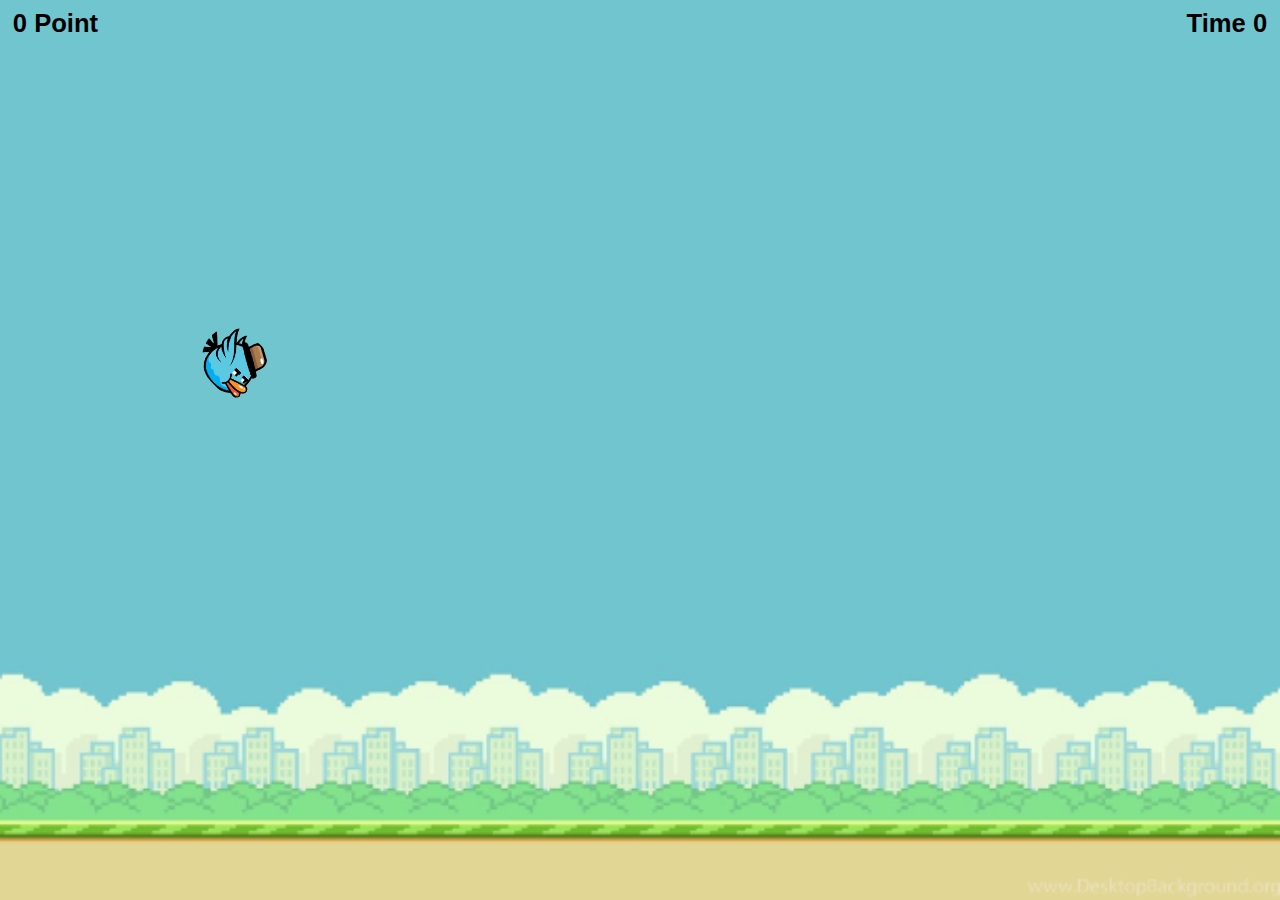
<file: Flappy Bird/index.html>
<!DOCTYPE html>
<html lang="en">
<head>
    <meta charset="UTF-8">
    <meta name="viewport" content="width=device-width, initial-scale=1.0">
    <link rel="stylesheet" href="style/style.css">
    <title>Flappy Bird</title>
</head>
<body>
    <div class="game">
        <div class="bird"></div>
        <div class="pipe top"></div>
        <div class="pipe bottom"></div>
        <div class="pipe top"></div>
        <div class="pipe bottom"></div>
        <div class="pipe top"></div>
        <div class="pipe bottom"></div>
        <div class="point">0 Point</div>
        <div class="time">Time 0</div>
        <h2 class="gameOver">Game Over</h2>
        <div class="boxReload">
            <button class="realod"><span>Again</span></button>
        </div>
        <div class="totalPointsBox">
            <h3 class="endPoint">Record 0</h3>
            <h3 class="endTime">Time 0</h3>
        </div>
    </div>
    <script src="js/main.js"></script>
</body>
</html>
</file>
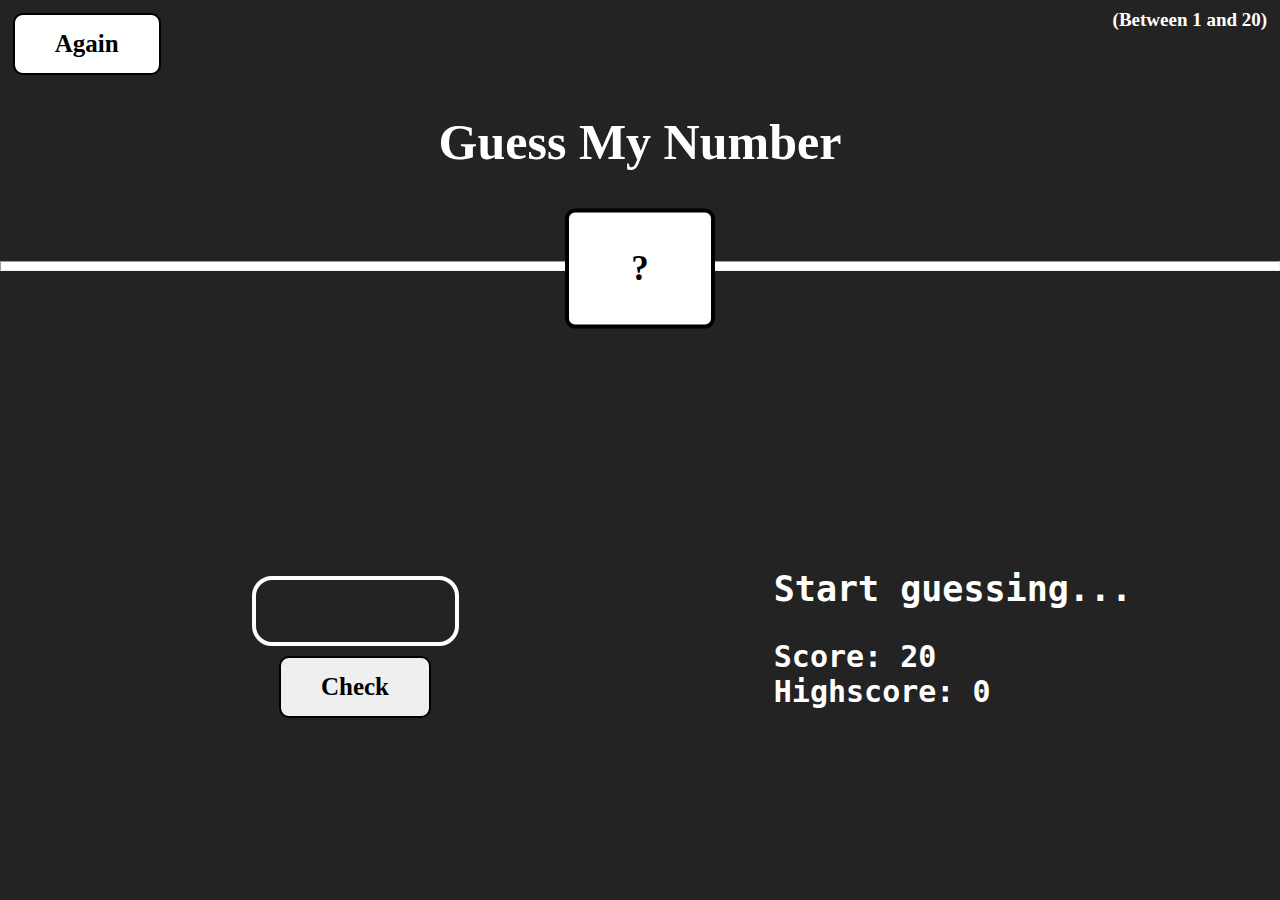
<file: Guess My Number/index.html>
<!DOCTYPE html>
<html lang="en">
<head>
    <meta charset="UTF-8">
    <meta name="viewport" content="width=device-width, initial-scale=1.0">
    <title>Guess My Number</title>
    <style>
        *{margin: 0; padding: 0; box-sizing: border-box; user-select: none;}

        .game{
            height: 100vh;
            background: #242323;
            transition: .5s;
        }

        .again{
            padding: 15px 40px;
            font: bold 25px cursive;
            background: white;
            border:  2px solid black;
            border-radius: 10px;
            cursor: pointer;
            margin: 1%;
            transition: .5s;
        }

        .again:active{
            translate: 0 5px;
            transition: .1s;
        }

        .title{
            text-align: center;
            margin-top: 2%;
            font: bold 50px cursive;
            color: white;
        }

        .info{
            position: absolute;
            font: bold 19px cursive;
            right: 1%;
            top: 1%;
            color: white;
        }

        .line{
            height: 10px;
            background: white;
            margin-top: 7%;
        }

        .numberBox{
            width: 150px;
            height: 120px;
            display: flex;
            justify-content: center;
            align-items: center;
            background: white;
            border: 4px solid black;
            position: absolute;
            font: bold 35px verdana;
            color: black;
            border-radius: 10px;
            left: 50%;
            translate: -50% -52%;
            transition: .1s;
        }

        .write{
            padding: 20px;
            position: absolute;
            bottom: 18%;
            left: 10%;
            text-align: center;
        }

        #editor{
            width: 50%;
            height: 70px;
            display: block;
            font: bold 30px verdana;
            background: transparent;
            border: 4px solid white;
            outline: 0;
            padding: 10px;
            margin: 10px auto;
            color: white;
            border-radius: 20px;
        }

        .check{
            padding: 15px 40px;
            font: bold 25px cursive;
            cursor: pointer;
            border-radius: 10px;
            border: 2px solid black;
            transition: .5s;
        }

        .check:active{
            translate: 0 5px;
            transition: .1s;
        }

        .information{
            padding: 20px;
            position: absolute;
            bottom: 19%;
            right: 10%;
        }

        .mini{
            font: bold 30px monospace;
            color: white;
        }

        .start{
            font: bold 35px monospace;
            color: white;
            margin-bottom: 30px;
        }
    </style>
</head>
<body>
    <div class="game">
        <button class="again">Again</button>
        <h1 class="title">Guess My Number</h1>
        <h3 class="info">(Between 1 and 20)</h3>
        <hr class="line"></hr>
        <div class="numberBox">?</div>
        <div class="write">
            <input type="number" id="editor" maxlength="2">
            <button class="check">Check</button>
        </div>
        <div class="information">
            <h3 class="start">Start guessing...</h3>
            <h3 class="mini score">Score: 20</h3>
            <h3 class="mini highscore">Highscore: 0</h3>
        </div>
    </div>
    <script>
        const data = Object.freeze({
            check: document.querySelector('.check'),
            box: document.querySelector('.numberBox'),
            start: document.querySelector('.start'),
            minis: document.querySelectorAll('.mini'),
            game: document.querySelector('.game'),
            again: document.querySelector('.again'),
        });
        let bool = true;
        let score = 20;
        let randNumber = Math.trunc(Math.random() * 20) + 1;
        console.log(randNumber)
        data.check.onclick = () => {
            if(bool){
                if(editor.value == randNumber){
                bool = false;
                data.start.innerText = 'Current Number!'
                data.box.innerText = randNumber;
                data.box.style.width = '250px';
                data.game.style.background = 'green';
                data.minis[1].innerText = `Highscore: ${score}`;
            }else{
                score--
                data.minis[0].innerText = `Score: ${score}`
            }
            if(score == 0){
                bool = false;
                data.game.style.background = 'red';
                data.box.style.width = '250px';
                data.box.innerText = 'Game Over';
                data.box.style.color = 'red';
            }

            if(editor.value > randNumber){
                data.start.innerHTML = 'Մեծ է'
            }else if(editor.value < randNumber){
                data.start.innerHTML = 'Փոքր է'
            }
        }   
        }
        data.again.onclick = () => location.reload();
    </script>
</body>
</html>
</file>
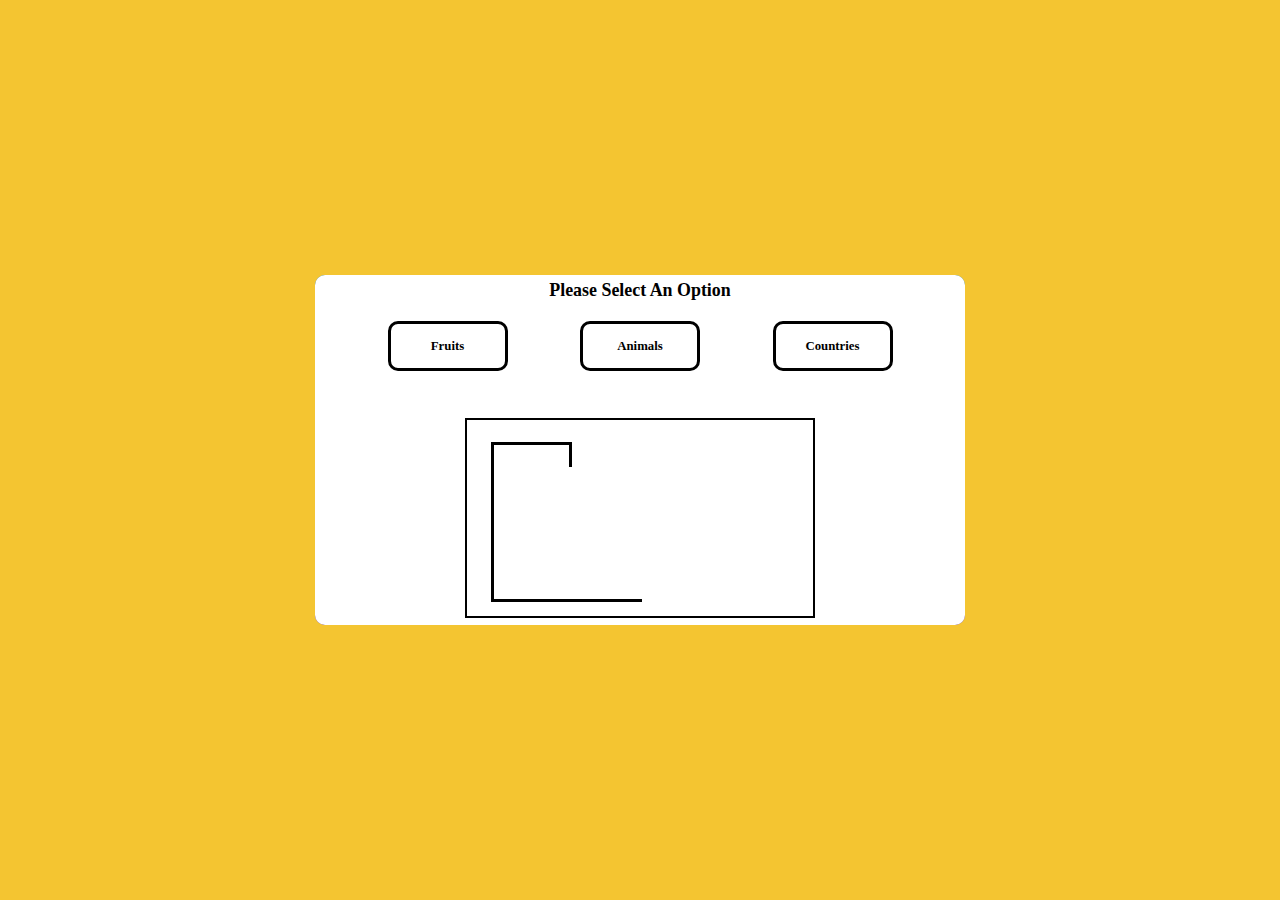
<file: Hangman/index.html>
<!DOCTYPE html>
<html lang="en">
<head>
    <meta charset="UTF-8">
    <meta name="viewport" content="width=device-width, initial-scale=1.0">
    <link rel="stylesheet" href="style/style.css">
    <title>Hangman</title>
</head>
<body>
    <div class="game">
        <div class="winnerBox">
            <h2 class="won">You Win!!</h2>
            <h3 class="nameTrueText">The Word Was <strong id="st"></strong></h3>
            <button class="next">Next</button>
        </div>
        <div class="hangman">
            <h2 class="please">Please Select An Option</h2>
            <div class="pleaseBox">
                <button class="btn">Fruits</button>
                <button class="btn">Animals</button>
                <button class="btn">Countries</button>
            </div>
            <div class="keybord"></div>
            <div class="textBox"></div>
            <div class="man">
                <div class="lineOne"></div>
                <div class="lineTwo"></div>
                <div class="lineThree"></div>
                <div class="lineFor"></div>
                <div class="lose head"></div>
                <div class="lose body"></div>
                <div class="lose footLeft"></div>  
                <div class="lose footRight"></div>  
                <div class="lose handLeft"></div>
                <div class="lose handRight"></div>
            </div>
        </div>
    </div>
    <script src="js/main.js"></script>
</body>
</html>
</file>
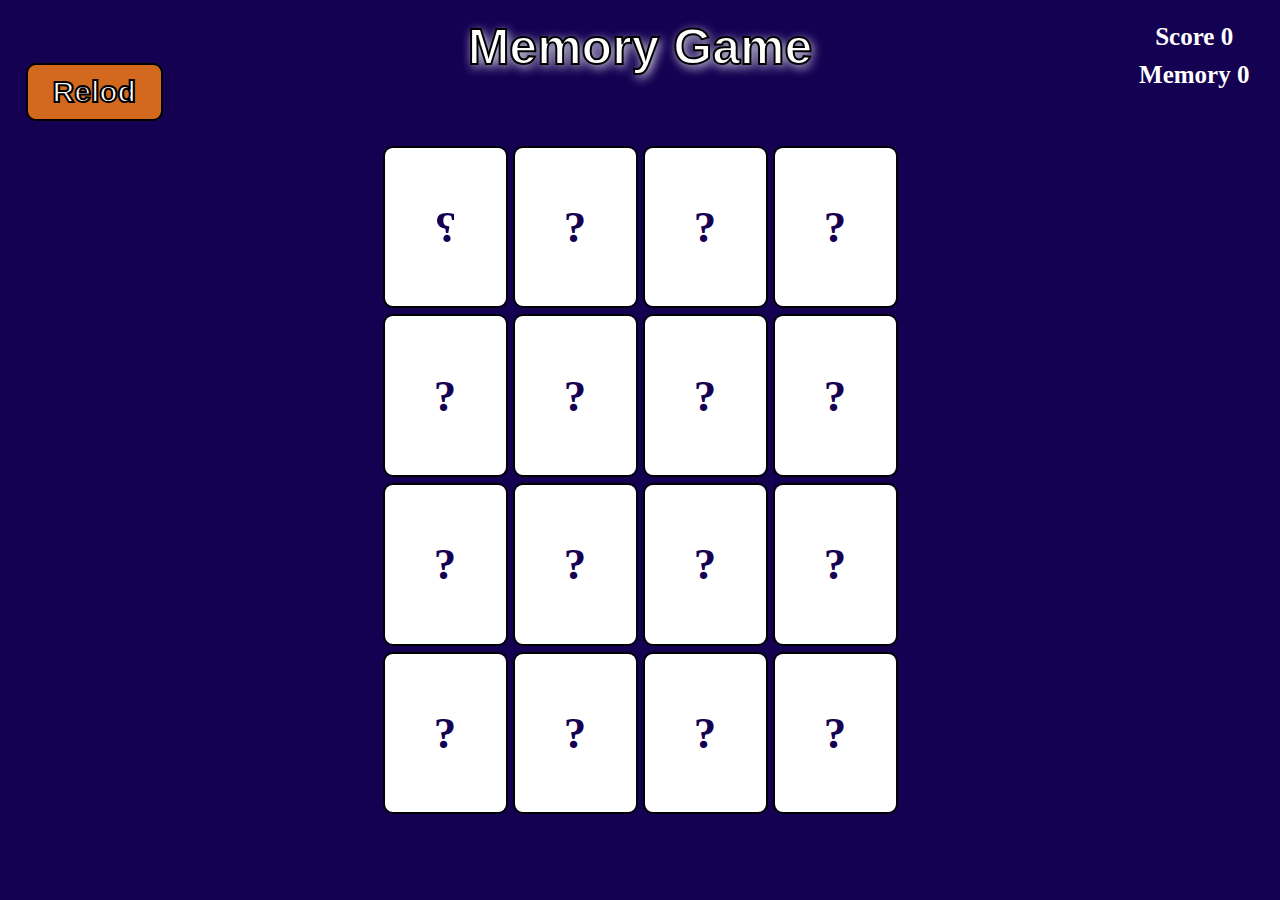
<file: Memory Game/index.html>
<!DOCTYPE html>
<html lang="en">
<head>
    <meta charset="UTF-8">
    <meta name="viewport" content="width=device-width, initial-scale=1.0">
    <link rel="stylesheet" href="style/style.css">
    <title>Memory Game</title>
</head>
<body>
    <div class="memoryGame">
        <h1 class="gameName">Memory Game</h1>
        <div class="scoreAndMemoryBox">
            <p class="score">Score 0</p>  
            <p class="memory">Memory 0</p>  
        </div>
        <div class="winner">Winner</div>
        <div class="gellerysList">
            <div class="gallery">
                <span class="box">?</span>
                <img src="images/dimond1.png" alt="">
            </div>
            <div class="gallery">
                <span>?</span>
                <img src="images/dimond6.png" alt="">
            </div>
            <div class="gallery">
                <span>?</span>
                <img src="images/dimond8.png" alt="">
            </div>
            <div class="gallery">
                <span>?</span>
                <img src="images/dimond4.png" alt="">
            </div>
            <div class="gallery">
                <span>?</span>
                <img src="images/dimond7.png" alt="">
            </div>
            <div class="gallery">
                <span>?</span>
                <img src="images/dimond4.png" alt="">
            </div>
            <div class="gallery">
                <span>?</span>
                <img src="images/dimond2.png" alt="">
            </div>
            <div class="gallery">
                <span>?</span>
                <img src="images/dimond2.png" alt="">
            </div>
            <div class="gallery">
                <span>?</span>
                <img src="images/dimond5.png" alt="">
            </div>
            <div class="gallery">
                <span>?</span>
                <img src="images/dimond6.png" alt="">
            </div>
            <div class="gallery">
                <span>?</span>
                <img src="images/dimond1.png" alt="">
            </div>
            <div class="gallery">
                <span>?</span>
                <img src="images/dimond8.png" alt="">
            </div>
            <div class="gallery">
                <span>?</span>
                <img src="images/dimond3.png" alt="">
            </div>
            <div class="gallery">
                <span>?</span>
                <img src="images/dimond7.png" alt="">
            </div>
            <div class="gallery">
                <span>?</span>
                <img src="images/dimond5.png" alt="">
            </div>
            <div class="gallery">
                <span>?</span>
                <img src="images/dimond3.png" alt="">
            </div>
        </div>
        <button class="relod">Relod</button>
    </div>
    <div class="gameOverBg"></div>
    <script src="js/script.js"></script>
</body>
</html>
</file>
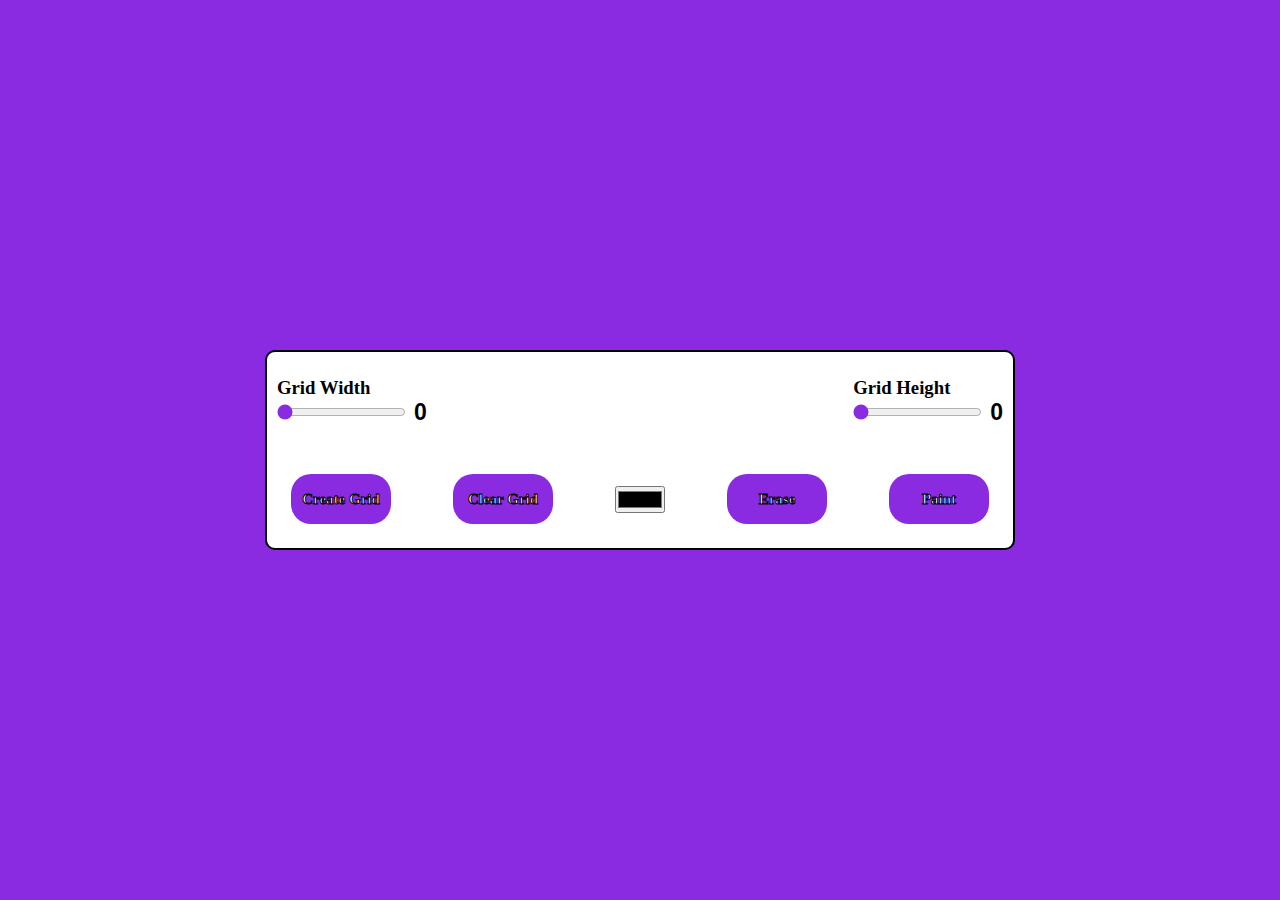
<file: Pixel Art Maker/index.html>
<!DOCTYPE html>
<html lang="en">
<head>
    <meta charset="UTF-8">
    <meta name="viewport" content="width=device-width, initial-scale=1.0">
    <link rel="stylesheet" href="style/style.css">
    <title>Pixel Art Maker</title>
</head>
<body>
    <div class="game">
        <section class="createBox">
            <div class="list1">
                <h3 class="title">Grid Width</h3>
                <input type="range" max="30" value="0" min="0">
                <span class="num W">0</span>
            </div>
            <div class="list2">
                <h3 class="title">Grid Height</h3>
                <input type="range" max="30" value="0" min="0">
                <span class="num H">0</span>
            </div>
        </section>
        <section class="funcsBtns">
            <button class="funBtn">Create Grid</button>
            <button class="funBtn">Clear Grid</button>
            <input type="color">
            <button class="funBtn">Erase</button>
            <button class="funBtn">Paint</button>
        </section>
        <section class="draw">
            <table class="tbl" cellspacing="0">

            </table>
        </section>
    </div>
    <script src="js/main.js"></script>
</body>
</html>
</file>
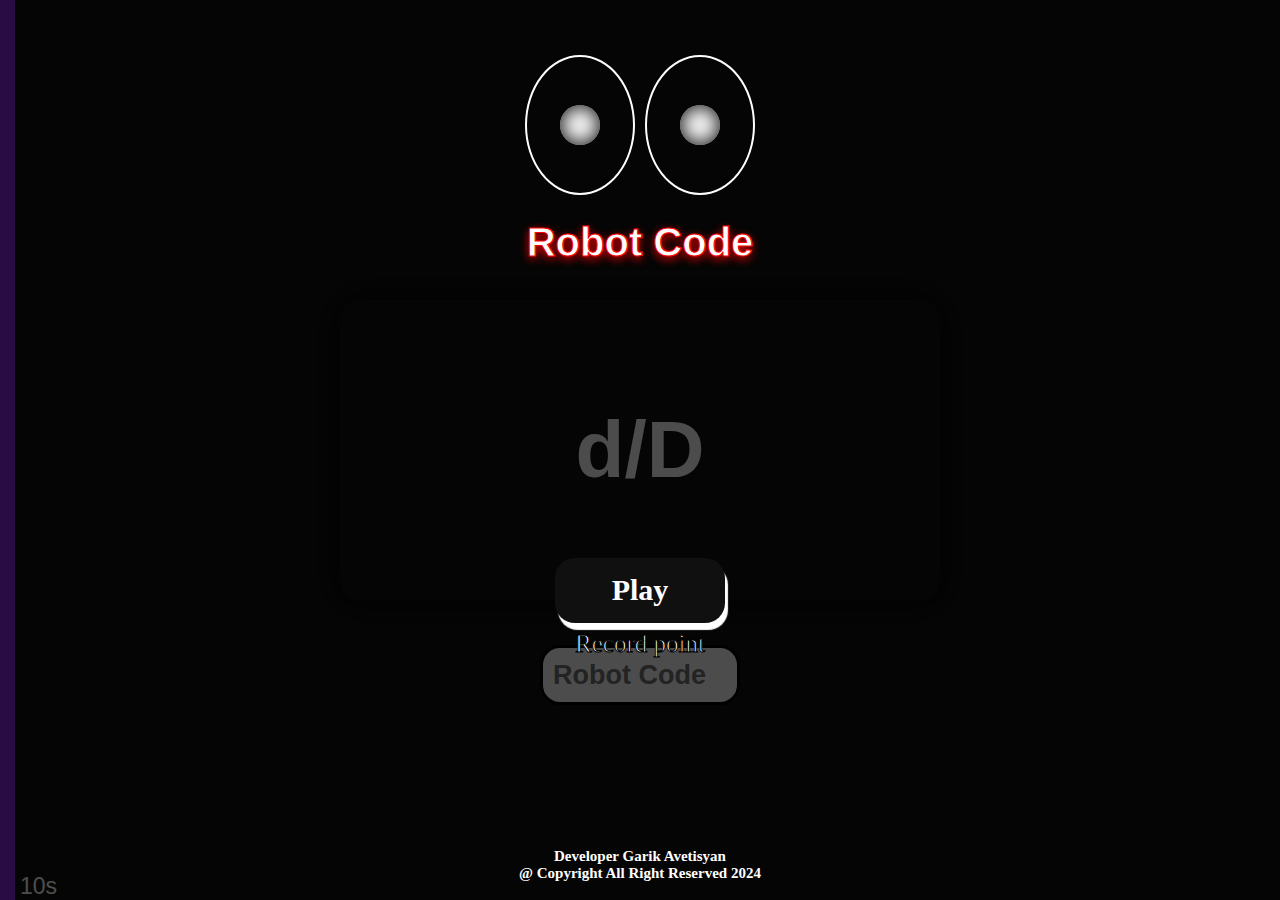
<file: Robot Code/index.html>
<!DOCTYPE html>
<html lang="en">
<head>
    <meta charset="UTF-8">
    <meta name="viewport" content="width=device-width, initial-scale=1.0">
    <link rel="stylesheet" href="style/style.css">
    <title>Robot Code</title>
</head>
<body>
    <div class="game">
        <div class="startBox">
            <div class="robotAnm">
                <div class="robot">
                    <div class="eye left">
                        <div class="light left"></div>
                    </div>
                    <div class="eye right">
                        <div class="light right"></div>
                    </div>
                </div>
                <h2 class="name">Robot Code</h2>
            </div>
            <div class="banner">
                <div class="listOne">
                    <button class="btnPlay">Play</button>
                    <h3 class="record">Record point</h3>
                </div>
                <div class="infoBox">
                    <h2 class="devName">Developer Garik Avetisyan</h2>
                    <h2 class="update">@ Copyright All Right Reserved 2024</h2>
                </div>
            </div>
        </div>
        <div class="blackboard">
            <div class="trueLine up"></div>
            <div class="trueLine down"></div>
            <div class="viewCode">
                <h2 class="code"></h2>
            </div>
            <div class="loseBox">
               <div class="loseRobot">
                    <div class="eyeLose">
                        <div class="loseLight"></div>
                    </div>
                    <div class="eyeLose">
                        <div class="loseLight"></div>
                    </div>
               </div>
               <h3 class="loseText">You Are Robot</h3>
            </div>
        </div>
        <div class="secondLine"></div>
        <h3 class="second">10s</h3>
        <input type="text" maxlength="3" class="inp" placeholder="Robot Code">
        <div class="pointBox">
            <p class="point">0</p>
        </div>
    </div>
    <script src="js/main.js"></script>
</body>
</html>
</file>
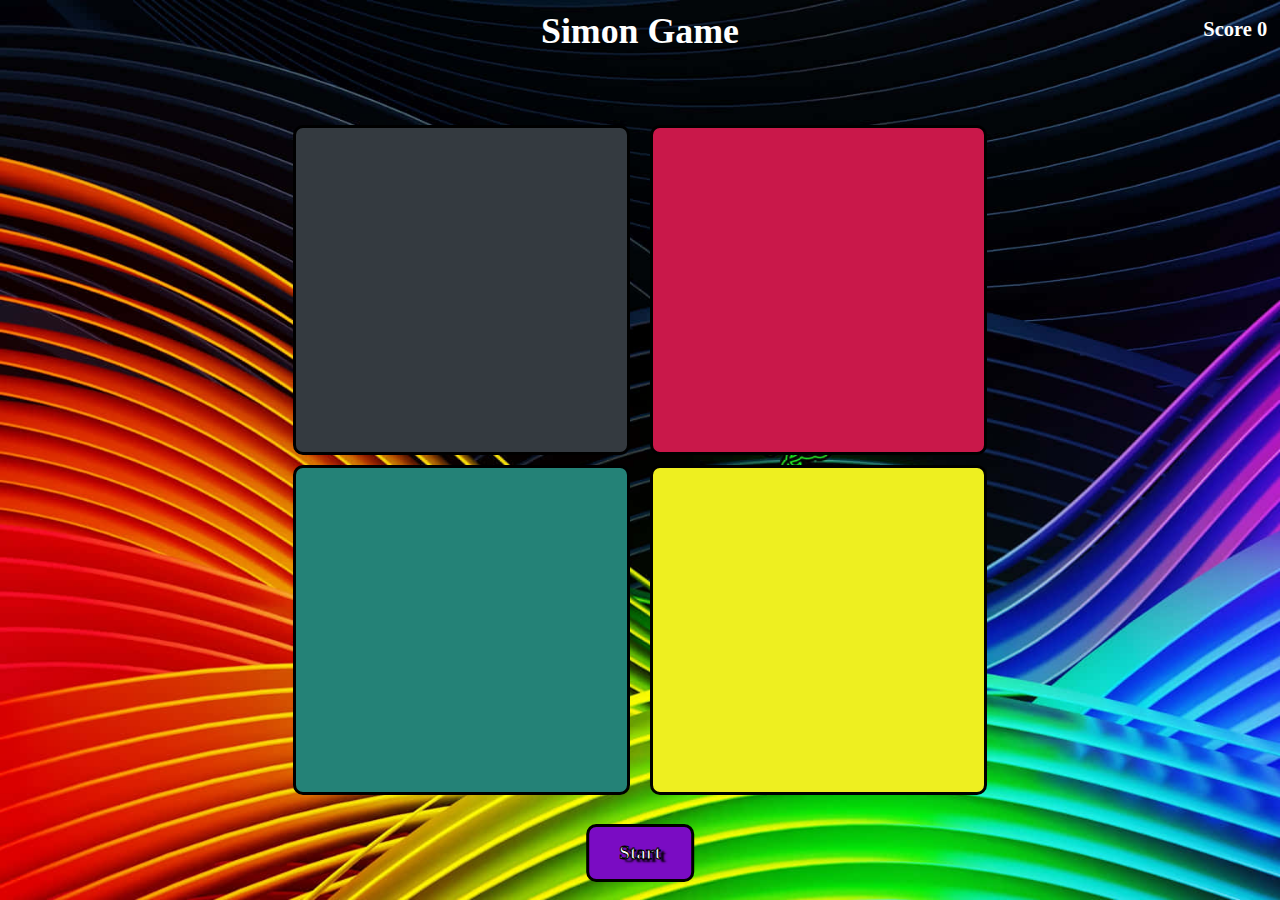
<file: Simon Game/index.html>
<!DOCTYPE html>
<html lang="en">
<head>
    <meta charset="UTF-8">
    <meta name="viewport" content="width=device-width, initial-scale=1.0">
    <link rel="stylesheet" href="style/style.css">
    <link rel="stylesheet" href="https://cdnjs.cloudflare.com/ajax/libs/font-awesome/6.6.0/css/all.min.css">
    <title>Simon Game</title>
</head>
<body>
    <div class="game">
        <h2 class="gameName">Simon Game</h2>
        <h2 class="score">Score 0</h2>
       <div class="display">
            <div class="btn"></div>
            <div class="btn"></div>
            <div class="btn"></div>
            <div class="btn"></div>
       </div>
       <div class="check g"><i class="fa-solid fa-check"></i></div>
       <div class="check x"><i class="fa-solid fa-xmark"></i></div>
       <button class="reload"><i class="fa-solid fa-arrows-rotate"></i></button>
       <div id="gameOver">GameOver</div>
       <button class="start">Start</button>
    </div>
    <script src="js/main.js"></script>
</body>
</html>
</file>
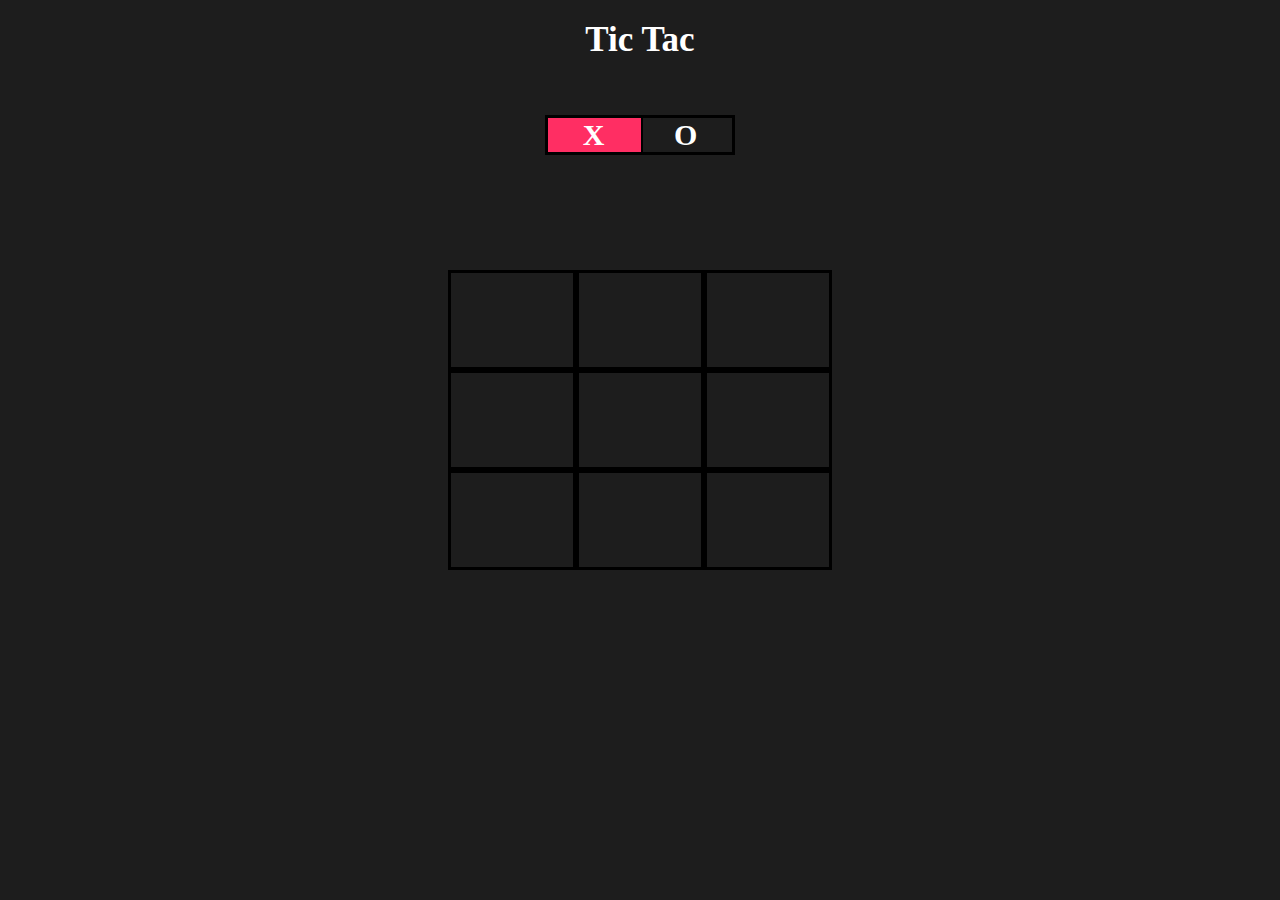
<file: Tik Tac Toe/index.html>
<!DOCTYPE html>
<html lang="en">
<head>
    <meta charset="UTF-8">
    <meta name="viewport" content="width=device-width, initial-scale=1.0">
    <link rel="stylesheet" href="style/style.css">
    <title>Tic Tac Game</title>
</head>
<body>
    <main class="container">
        <h3 style="font-size: 35px; color: white;" class="gameName">Tic Tac</h3>
        <div class="turnBox">
            <span style="z-index: 1;">X</span>
            <span style="z-index: 1;">O</span>
            <div class="effBox"></div>
        </div>
        <div class="itemBox">
            
        </div>
        <h3 class="winAndDraw" style="font: bold 30px verdana; color: white; opacity: 0;">Win</h3>
        <button class="playNew">Play New</button>
    </main>
    <script src="js/main.js"></script>
</body>
</html>
</file>
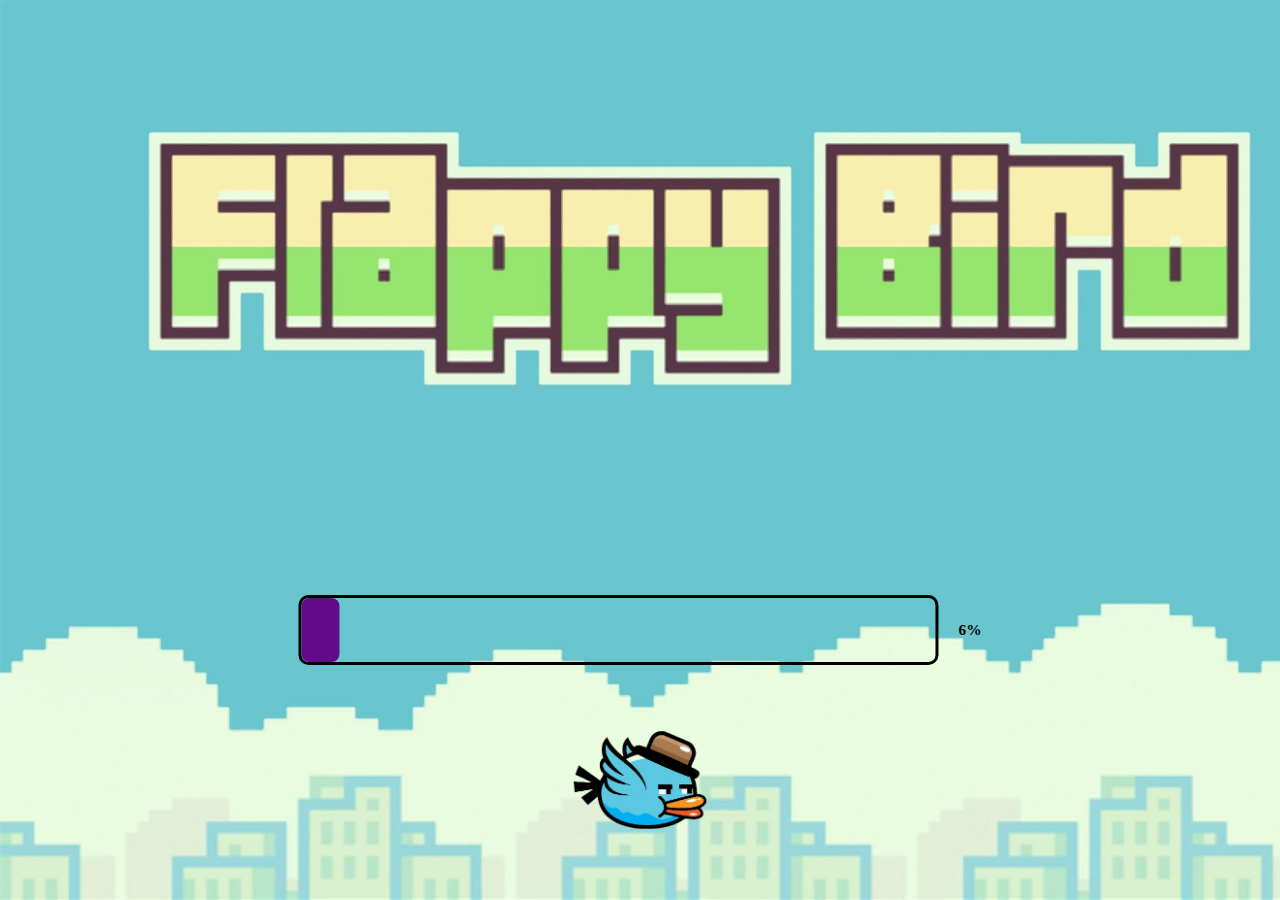
<file: Flappy Bird/menu.html>
<!DOCTYPE html>
<html lang="en">
<head>
    <meta charset="UTF-8">
    <meta name="viewport" content="width=device-width, initial-scale=1.0">
    <title>Flappy Bird</title>
    <style>
        *{margin: 0; padding: 0; box-sizing: border-box; user-select: none;}

        .menu{
            height: 100vh;
            position: relative;
            overflow: hidden;
            background-image: url(images/menu/menubg2.jpg);
            background-position: 0 0;
            background-size: cover;
            background-repeat: no-repeat;
        }

        .progBox{
            position: absolute;
            top: 70%;
            left: 50%;
            padding: 15px;
            translate: -50% -50%;
            display: flex;
            justify-content: center;
            align-items: center;
            transition: .3s;
        }

        .prog{
            width: 50vw;
            height: 70px;
            border: 3px solid black;
            border-radius: 10px;
            position: relative;
            overflow: hidden;
        }

        .value{
            width: 0;
            height: 100%;
            background: rgb(99, 10, 138);
            border-radius: 8px;
            transition: .1s;
        }

        .current{
            font: bold 1.2vw verdana;
            margin-left: 20px;
        }

        img{
            position: absolute;
            width: 150px;
            height: 150px;
            object-fit: contain;
            bottom: 5%;
            left: 50%;
            translate: -50% 0;
            animation: birdanm .8s linear infinite;
        }

        @keyframes birdanm {
            50%{bottom: -3%; rotate: 10deg;}
        }

        .play{
            position: absolute;
            top: 70%;
            left: -100%;
            padding: 15px 35px;
            translate: -50% -50%;
            border:  2px solid black;
            font: bold 1.6vw verdana;
            border-radius: 20px;
            cursor: pointer;
            transition: .7s;
            background: rgb(154, 126, 24);
            color: white;
            text-shadow: 2px 3px 1px black;
        }

        .play:hover{
            background: rgb(21, 137, 104);
        }
    </style>
</head>
<body>
    <div class="menu">
    <div class="progBox">
        <div class="prog">
            <div class="value"></div>
        </div>
        <h3 class="current">0%</h3>
    </div>
    <button class="play">Play</button>
    <img src="images/Bird.png" alt="">
    </div>
    <script>
        const progBox = document.querySelector('.progBox');
        const prog = document.querySelector('.prog');
        const value = document.querySelector('.value');
        const current = document.querySelector('.current');
        const play = document.querySelector('.play');
        const click = new Audio('sound/click3.mp3');
        console.log(play);
       let total = 0;
        let setint = setInterval(() => {
            let cur = Math.trunc(Math.random() * (10 - 1) + 1);
            total += cur;
            value.style.width = total + '%';
            if(total >= 100){
                total = 100;
                clearInterval(setint);
                console.log(true)
                setTimeout(() => {
                    progBox.style.left = '150%';
                    play.style.left = '50%'
                }, 700)
            }
            current.innerText = `${total}%`;
        }, 500);
        play.onclick = () => {
            click.play()
            setTimeout(() => {
                location.href = 'index.html';
            }, 500)
        };
    </script>
</body>
</html>
</file>
<file: Flappy Bird/style/style.css>
*{
    margin: 0;
    padding: 0;
    box-sizing: border-box;
    user-select: none;
}


.game{
    height: 100vh;
    background: url(../images/bg.png) 0 100% / cover;
    animation: bganm 5s linear infinite;
    overflow: hidden;
    position: relative;
}

@keyframes bganm {
    to{background-position-x: -100vw;}
}

.pipe{
    position: absolute;
    right: -150px;
    width: 140px;
    height: 30%;
    background: url(../images/pipe.png) no-repeat center / 100% 100%;
    animation: pipeanm 5s linear infinite;
    transition: .5s;
    z-index: 1;
    
}

.pipe.top{
    top: 0;
    scale: 1 -1;
}

.pipe.bottom{
    bottom: 95px;
}

@keyframes pipeanm {
    to{right: 100%;}
}

.game :is(:nth-child(4), :nth-child(5)){
    animation-delay: 1s;
}

.game :is(:nth-child(6), :nth-child(7)){
    animation-delay: 3s;
}

.bird{
    position: absolute;
    top: 100px;
    left: 200px;
    width: 66px;
    height: 61px;
    background: url(../images/Bird.png) no-repeat -6px -1px / 75px 63px;
    border-radius: 30px 25px 20px 35px; 
    transition: .1s;
}
.gameOver{
    position: absolute;
    top: 50%;
    left: 50%;
    translate: -50%  -50%;
    font: bold 7vw verdana;
    transition: .4s;
    opacity: 0;
    text-shadow: 5px 3px 7px black;
    color: red;
    -webkit-text-stroke: 3px black;
    z-index: 2;
}

.point{
    font: bold 2vw sans-serif;
    position: absolute;
    top: 1%;
    left: 1%;
    z-index: 2;
}

.time{
    font: bold 2vw sans-serif;
    position: absolute;
    top: 1%;
    right: 1%;
    z-index: 2;
}

.boxReload{
    position: absolute;
    top: -100%;
    left: 50%;
    translate: -50% -50%;
    padding: 20px;
    z-index: 4;
    transition: 1s;
}



.realod{
    position: relative;
    width: 130px;
    height: 60px;
    border-radius: 10px;
    font: bold 1.5vw verdana;
    background: white;
    border: 2px solid black;
    cursor: pointer;
    overflow: hidden;
    transition: .5s;
    pointer-events: none;
    opacity: 0;
}

.realod:active{
    transition: .1s;
    translate: 0 7px;
}

.realod::before{
    content: '';
    position: absolute;
    top: -100%;
    left: -100%;
    width: 100%;
    height: 100%;
    border-radius: 10px;
    background: green;
    opacity: .5;
    z-index: 1;
    transition: .2s;
}

.realod:hover.realod::before{
    top: 0;
    left: 0;
}

span{
    position: absolute;
    translate: -50% -50%;
    z-index: 5;
    color: black;
    transition: .4s;
}

.realod:hover span{
    color: white;
}

.totalPointsBox{
    position: absolute;
    top: 70%;
    left: 50%;
    font: normal .9vw verdana;
    translate: -50% -50%;
    z-index: 4;
    color: white;
    display: none;
    text-shadow: 2px 3px 1px black;
}
</file>
<file: Hangman/style/style.css>
*{
    margin: 0;
    padding: 0;
    box-sizing: border-box;
    user-select: none;
}

.game{
    height: 100vh;
    position: relative;
    overflow: hidden;
    background: #f4c531;
    display: flex;
    justify-content: center;
    align-items: center;
}

.hangman{
    width: 650px;
    height: 350px;
    background: white;
    position: relative;
    border-radius: 10px;
    z-index: 2;
    transition: .7s;
}

.winnerBox{
    width: 650px;
    height: 350px;
    background: linear-gradient(180deg, rgb(15, 102, 121), rgb(72, 23, 169));
    position: absolute;
    border-radius: 10px;
    z-index: 1;
    display: flex;
    flex-direction: column;
    justify-content: center;
    align-items: center;
    transition: .7s;
}

.won{
    font: bold 2vw sans-serif;
    color: rgb(58, 50, 119);
    text-shadow: 1px 3px 7px black;
    -webkit-text-stroke: 1px white;
}

.nameTrueText{
    font: 18px cursive;
}

strong{
    color: rgb(175, 29, 117);
}

.next{
    padding: 10px 37px 10px 37px;
    background: rgb(9, 139, 126);
    outline: 0;
    font: bold 30px sans-serif;
    margin-top: 50px;
    color: white;
    -webkit-text-stroke: 2px black;
    cursor: pointer;
    border: 3px solid black;
}

.next:active{
    box-shadow: inset 1px 3px 7px black;
}

.please{
    font: bold 1.4vw verdana;
    text-align: center;
    margin-top: 5px;
}

.pleaseBox{
    height: 50px;
    display: flex;
    justify-content: space-evenly;
    align-items: center;
    margin-top: 20px;
}

.btn{
    width: 120px;
    height: 50px;
    background: transparent;
    border: 3px solid black;
    border-radius: 10px;
    cursor: pointer;
    font: bold 1vw verdana;
}

.keybord{
    padding: 7px;
    margin-top: 45px;
    display: flex;
    flex-wrap: wrap;
    gap: 20px;
    justify-content: center;
    transition: .4s;
    opacity: 0;
}

.button{
    border: 2px solid black;
    background: white;
    width: 40px;
    height: 40px;
    border-radius: 5px;
    font: normal 1.5vw  sans-serif;
    cursor: pointer;
}

.textBox{
    padding: 10px;
    display: flex;
    justify-content: center;
    align-items: center;
    margin-top: 13px;
    transition: .4s;
    opacity: 0;
}

.line{
    font: bold 1.5vw verdana;
    margin: 0 3px;
}

.man{
    position: absolute;
    bottom: 2%;
    left: 50%;
    translate: -50% 0;
    width: 350px;
    height: 200px;
    border: 2px solid black;
}

.lineOne{
    width: 150px;
    height: 3px;
    background: #000;
    position: absolute;
    bottom: 7%;
    left: 25px;
}

.lineTwo{
    height: 160px;
    width: 3px;
    background: #000;
    position: absolute;
    left: 7%;
    bottom: 7%;
}

.lineThree{
    width: 80px;
    height: 3px;
    background: #000;
    position: absolute;
    left: 7%;
    top: 11%;
}

.lineFor{
    width: 3px;
    height: 25px;
    background: #000;
    position: absolute;
    top: 11%;
    left: 29.5%;
}

.head{
    width: 40px;
    height: 40px;
    border: 3px solid black;
    position: absolute;
    border-radius: 50%;
    left: 24.5%;
    top: 23.5%;
    opacity: 0;
}

.body{
    width: 3px;
    height: 40px;
    background: #000;
    position: absolute;
    top: 43%;
    left: 29.8%;
    opacity: 0;
}

.footLeft{
    width: 3px;
    height: 45px;
    background: #000;
    position: absolute;
    rotate: 37deg;
    top: 60.7%;
    left: 25.9%;
    opacity: 0;
}

.footRight{
    width: 3px;
    height: 45px;
    background: #000;
    position: absolute;
    rotate: -37deg;
    top: 60.7%;
    left: 33.6%;
    opacity: 0;
}

.handLeft{
    width: 3px;
    height: 37px;
    background: #000;
    position: absolute;
    rotate: 45deg;
    top: 46%;
    left: 25.9%;
    opacity:0;
}

.handRight{
    width: 3px;
    height: 37px;
    background: #000;
    position: absolute;
    rotate: -45deg;
    top: 46%;
    left: 33.7%;
    opacity: 0;
}
</file>
<file: Memory Game/style/style.css>
*{
    margin: 0;
    padding: 0;
    box-sizing: border-box;
    user-select: none;
}

body{
    height: 100vh;
    background: #140152;
    display: flex;
    justify-content: center;
    align-items: center;
}

.memoryGame{
    margin-top: 60px;
    width: 520px;
    height: 670px;
}

.scoreAndMemoryBox{
    display: flex;
    flex-direction: column;
    justify-content: center;
    align-items: center;
    padding: 5px;
    position: absolute;
    right: 2%;
    top: 2%;
    font: bold 25px verdana;
    color: white;
    gap: 10px;
}

.winner{
    position: absolute;
    top: 58%;
    left: 50%;
    translate: -50% -50%;
    transition: .5s;
    font: bold 70px verdana;
    color: aquamarine;
    -webkit-text-stroke: 2px black;
    text-shadow: 1px 3px 15px white;
    opacity: 0; 
    z-index: 4;
    pointer-events: none;
}

.gameName{
    position: absolute;
    top: 2%;
    left: 50%;
    translate: -50% 0;
    font: bold 50px sans-serif;
    color: white;
    text-shadow: 2px 3px 11px white;
    -webkit-text-stroke: 2px black;
}

.gellerysList{
    width: 100%;
    height: 100%;
    display: flex;
    flex-wrap:  wrap;
    justify-content: center;
    align-items: center;
    gap: 5px;
}

.gallery{
    width: calc(100% / 4 - 5px);
    height: calc(100% / 4 - 5px);
    border: 2px solid black;
    display: flex;
    justify-content: center;
    align-items: center;
    position: relative;
    overflow: hidden;
    border-radius: 10px;
    cursor: pointer;
    transition: .5s;
}

img{
    width: 70%;
    height: 100%;
    object-fit: contain;
    pointer-events: none;
    opacity: 0;
    transition: .2s;
}

span{
    position: absolute;
    left: 0;
    top: 0;
    width: 100%;
    height: 100%;
    z-index: 1;
    display: flex;
    justify-content: center;
    align-items: center;
    background: white;
    font: bold 45px verdana;
    color: #140152;
    transition: .5s;
}

.gallery:hover span{
    box-shadow: inset 0  0 40px black;
    
}

.gallery:active{
    transition: .2s;
    scale: .9;
}

.box{
    transition: .3s;
    transform: rotateY(180deg);
    z-index: 0;
}

.relod{
    position: absolute;
    left: 2%;
    top: 7%;
    padding: 10px 25px;
    font: bold 30px sans-serif; 
    border: 2px solid black;
    color: white;
    background: chocolate;
    cursor: pointer;
    transition: .4s;
    -webkit-text-stroke: 2px black;
    border-radius: 10px;
    z-index: 4;
}

.relod:hover{
    padding: 10px 35px;
    background: cadetblue;
    box-shadow: inset 0 0 25px black;
}

.relod:active{
    transition: .2s;
    scale: .9;
}

.gameOverBg{
    width: 100%;
    height: 100%;
    position: absolute;
    pointer-events: none;
    left: 0;
    top: 0;
    z-index: 3;
    opacity: 0;
    backdrop-filter: blur(100px);
}
</file>
<file: Pixel Art Maker/style/style.css>
*{
    margin: 0;
    padding: 0;
    box-sizing: border-box;
    user-select: none;
}

body{
    display: flex;
    justify-content: center;
    align-items: center;
    background: blueviolet;
    height: 100vh;
}

input{
    accent-color: blueviolet;
}

.game{
    width: 750px;
    height: 200px;
    border-radius: 10px;
    background: white;
    overflow: hidden;
    border: 2px solid black;
    transition: .5s;
}

.createBox{
    transition: .5s;
    padding: 0 10px;
    height: 50%;
    display: flex;
    align-items: center;
    justify-content: space-between;
}

.num{
    font: bold 23px sans-serif;
    margin-left: 4px;
}

.funcsBtns{
    height: 50%;
    padding: 0 24px;
    display: flex;
    justify-content: space-between;
    align-items: center;
    transition: .5s;
}

.funBtn{
    width: 100px;
    height: 50px;
    background: blueviolet;
    font: bold 15px verdana;
    border: none;
    border-radius: 20px;
    cursor: pointer;
    color: white;
    -webkit-text-stroke: 1px black;
    outline: 0;
}



.tbl{
    opacity: 0;
    width: 100%;
    height: 100%;
    padding: 0 10px;
    transition: .5s;
}
</file>
<file: Robot Code/style/style.css>
*{
    margin: 0;
    padding: 0;
    box-sizing: border-box;
    outline: 0;
    user-select: none;
}

.game{
    height: 100vh;
    overflow: hidden;
    position: relative;
    background: #121212;
}

.startBox{
    position: absolute;
    top: 0;
    left: 0;
    width: 100%;
    height: 100%;
    background: rgba(0, 0, 0, 0.7);
    z-index: 2;
    transition: .2s;
}

.robotAnm{
    height: 35%;
    display: flex;
    display: flex;
    justify-content: center;
    align-items: center;
    flex-direction: column;
    gap: 20px;
}

.robot{
    padding: 5px;
    display: flex;
    justify-content: center;
    align-items: center;
    gap: 10px;
}

.eye{
    width: 110px;
    height: 140px;
    border-radius: 50%;
    border: 2px solid white;
    display: flex;
    justify-content: center;
    align-items: center;
    animation: lightanm 1s linear infinite;
    overflow: hidden;
}

.eye::before{
    content: '';
    position: absolute;
    top: -100%;
    left: 0;
    width: 100%;
    height: 100%;
    background: pink;
    transition: .5s;
    z-index: 1;
    animation: eyebef 2s infinite;
}

@keyframes eyebef {
    50%{
        top: 0;
    }
}

.eye.left{
    animation: eyeleftanm 2s infinite;
}

.eye.right{
    animation: eyerightanm 2s infinite;
}

.light{
    width: 40px;
    height: 40px;
    border-radius: 50%;
    background: white;
    box-shadow: inset 0 0 20px black;
    transition: .5s;
}

.light.left{
    animation: eyerightanm 2s infinite;
}

.light.right{
    animation: eyeleftanm 2s infinite;
}

.name{
    font: bold 40px sans-serif;
    color: white;
    -webkit-text-stroke: 1px red;
    text-shadow: 0 3px 10px red;
    animation: nameanm 1s  infinite;
}

@keyframes eyeleftanm {
    50%{translate:-10px;}
}

@keyframes eyerightanm {
    50%{translate:  10px;}
}

@keyframes nameanm {
    50%{scale: .8; text-shadow:  0 35px 1px red;}
}

.banner{
    height: 65%;
    display: flex;
    justify-content: center;
    align-items: center;
    flex-direction: column;
}

.listOne{
    display: flex;
    flex-direction: column;
    justify-content: center;
    align-items: center;
    gap: 7px;
}

.btnPlay{
    width: 170px;
    height: 65px;
    background: #111010;
    border-radius: 20px;
    font: bold 30px verdana;
    color: white;
    cursor: pointer;
    transition: .5s;
    box-shadow: 3px 7px 1px white;
    border: none;
}

.btnPlay:hover{
    box-shadow: 0 0 20px blueviolet;
    translate: 7px 3px;
}

.record{
    font: normal 25px cursive;
    color: white;
    -webkit-text-stroke: 1px black;
}

.infoBox{
    position: absolute;
    display: flex;
    justify-content: center;
    align-items: center;
    flex-direction: column;
    left: 50%;
    translate: -50% 0;
    bottom: 2%;
    color: white;
    font: normal 10px verdana;
}

.blackboard{
    width: 600px;
    height: 300px;
    position: absolute;
    top: 50%;
    left: 50%;
    translate: -50% -50%;
    background: #121212;
    border-radius: 20px;
    display: flex;
    justify-content: center;
    align-items: center;
    box-shadow: 0 0 30px black;
    overflow: hidden;
    transition: .7s;
}

.code{
    font: bold 80px sans-serif;
    color: white;
}

.loseBox{
    position: absolute;
    top: 0;
    left: 0;
    width: 100%;
    height: 100%;
    background: black;
    scale: 0;
    display: flex;
    flex-direction: column;
    align-items: center;
    justify-content: space-evenly;
}

.loseRobot{
    width: 100%;
    height: 50%;
    display: flex;
    justify-content: center;
    align-items: center;
    gap: 10px;
}

.eyeLose{
    width: 100px;
    height: 130px;
    border: 2px solid white;
    border-radius: 50%;
    display: flex;
    justify-content: center;
    align-items: center;
    background: #121212;
    overflow: hidden;
    position: relative;
}

.eyeLose::before{
    content: '';
    position: absolute;
    top: -100%;
    left: 0;
    width: 100%;
    height: 100%;
    background: pink;
    transition: .5s;
    z-index: 1;
    animation: eyebef 2s infinite;
}


.loseLight{
    width: 40px;
    height: 40px;
    border-radius: 50%;
    background: white;
    box-shadow: inset 0 0 20px black;
}

.loseText{
    color: white;
    font: bold 25px verdana;
}

.inp{
    position: absolute;
    padding: 10px;
    top: 75%;
    left: 50%;
    translate: -50% -50%;
    width: 200px;
    height: 60px;
    border-radius: 20px;
    border: 3px solid black;
    outline: 0;
    font: bold 27px sans-serif;
    z-index: 1;
}

.secondLine{
    width: 15px;
    height: 100%;
    background: blueviolet;
    transition: .1s;
}

.second{
    position: absolute;
    bottom: 0;
    left: 20px;
    font: normal 23px sans-serif;
    color: white;
    transition: .1s;
}

.trueLine{
    position: absolute;
    width: 0%;
    height: 7px;
    background: greenyellow;
    left: 0;
}

.trueLine.up{
    top: 0;
}

.trueLine.down{
   bottom: 0;
}

.pointBox{
    position: absolute;
    top: 71%;
    left: 50%;
    translate: -50% 0;
    width: 60px;
    height: 60px;
    background-image: url(../image/coin.png);
    background-position: center;
    background-size: cover;
    background-repeat: no-repeat;
    display: flex;
    justify-content: center;
    align-items: center;
    transition: .5s;
    font: normal 27px sans-serif;
}
</file>
<file: Simon Game/style/style.css>
*{
    margin: 0;
    padding: 0;
    box-sizing: border-box;
    user-select: none;
}

.game{
    height: 100vh;
    position: relative;
    overflow: hidden;
    background-image: url(../images/bgColors.jpg);
    background-position: 0 0;
    background-size: cover;
    background-repeat: no-repeat;
    
}

.gameName{
    font: bold 2.8vw verdana;
    color: white;
    text-align: center;
    margin-top: 10px;
}

.score{
    font: bold 1.6vw verdana;
    color: white;
    position: absolute;
    top: 2%;
    right: 1%;
}

.display{
    position: absolute;
    width: 80%;
    height: 80%;
    top: 50%;
    left: 50%;
    translate: -50% -50%;
    padding: 30px;
    display: flex;
    justify-content: center;
    align-items: center;
    flex-wrap: wrap;
}

.btn{
    border-radius: 10px;
    margin: 5px 10px;
    width: 35%;
    height: 50%;
    border: 3px solid black;
    cursor: pointer;
    transition: .3s;
}

.btn:hover{
    box-shadow: inset 0 0 55px black;
}

.btn:active{
    scale: .9;
    transition: .5s;
}

.start{
    position: absolute;
    bottom: 2%;
    left: 50%;
    translate: -50% 0;
    padding: 15px 30px;
    font: bold 1.5vw verdana;
    border: 3px solid black;
    border-radius: 10px;
    background: rgb(122, 12, 195);
    color: white;
    cursor: pointer;
    transition: .5s;
    -webkit-text-stroke: 1px black;
    text-shadow: 5px 3px 2px black;
}

.start:hover{
    color: rgb(159, 16, 97);
    rotate: -15deg;
}

.start:active{
    rotate: none;
    transition: .1s;
}

.reload{
    position: absolute;
    top: -100%;
    left: -100%;
    background: none;
    outline: 0;
    border: none;
    translate: -50% -50%;
    font-size: 100px;
    cursor: pointer;
    color: rgb(18, 174, 143);
    transition: .5s;
}

.reload:active{
    transition: .1s;
    rotate: 180deg;
}

#gameOver{
    position: absolute;
    top: 50%;
    left: 50%;
    translate: -50% -50%;
    font: bold 8vw verdana;
    color: red;
    -webkit-text-stroke: 2px  black;
    text-shadow: 2px 3px 12px black, 3px 1px 7px white;
    opacity: 0;
    pointer-events: none;
    transition: .9s;
}

.check{
    position: absolute;
    top: 50%;
    left: -50%;
    translate: 0 -50%;
    font-size: 50px;
    color: green;
    transition: .2s;
}

.check.x{
    color: red;
}
</file>
<file: Tik Tac Toe/style/style.css>
*{
    margin: 0;
    padding: 0;
    box-sizing: border-box;
    user-select: none;
}

body{
    background-color: #1d1d1d;
    display: flex;
    justify-content: center;
    padding: 10px 0;
    height: 100vh;
}

.container{
    width: 550px;
    height: 100%;
    display: flex;
    flex-direction: column;
    align-items: center;
    gap: 15px;
    padding: 10px 0;
}

.turnBox{
    width: 190px;
    height: 40px;
    border: 3px solid black;
    display: flex;
    align-items: center;
    justify-content: space-around;
    color: white;
    font: bold 30px verdana;
    position: relative;
    margin-top: 40px;
}


.effBox{
    width: 95px;
    height: 100%;
    position: absolute;
    top: 0;
    left: 0;
    background: #FF2E63;
    border-right: 2px solid black;
    transition: .2s;
    z-index: 0;
}

.itemBox{
    width: 70%;
    height: 300px;
    margin-top: 100px;
    display: flex;
    flex-wrap: wrap;
}

.item{
    width: calc(100% / 3);
    height: calc(100% / 3);
    border: 3px solid black;
    cursor: pointer;
    display: flex;
    justify-content: center;
    align-items: center;
    font: bold 25px verdana;
    color: #0466c8;
    -webkit-text-stroke: 2px black;
}

.item:hover{
    background-color: #FF2E63;
}

.playNew{
    width: 200px;
    height: 60px;
    background: #FF2E63;
    font: bold 25px verdana;
    color: white;
    cursor: pointer;
    transition: .4s;
    border: 2px solid black;
    border-radius: 5px;
    scale: 0;
    margin-top: 50px;
}

.playNew:hover{
    width: 250px;
    height: 60px;
    border-radius: 10px;
    background: #11b9b9;
    color: black;
}
</file>
